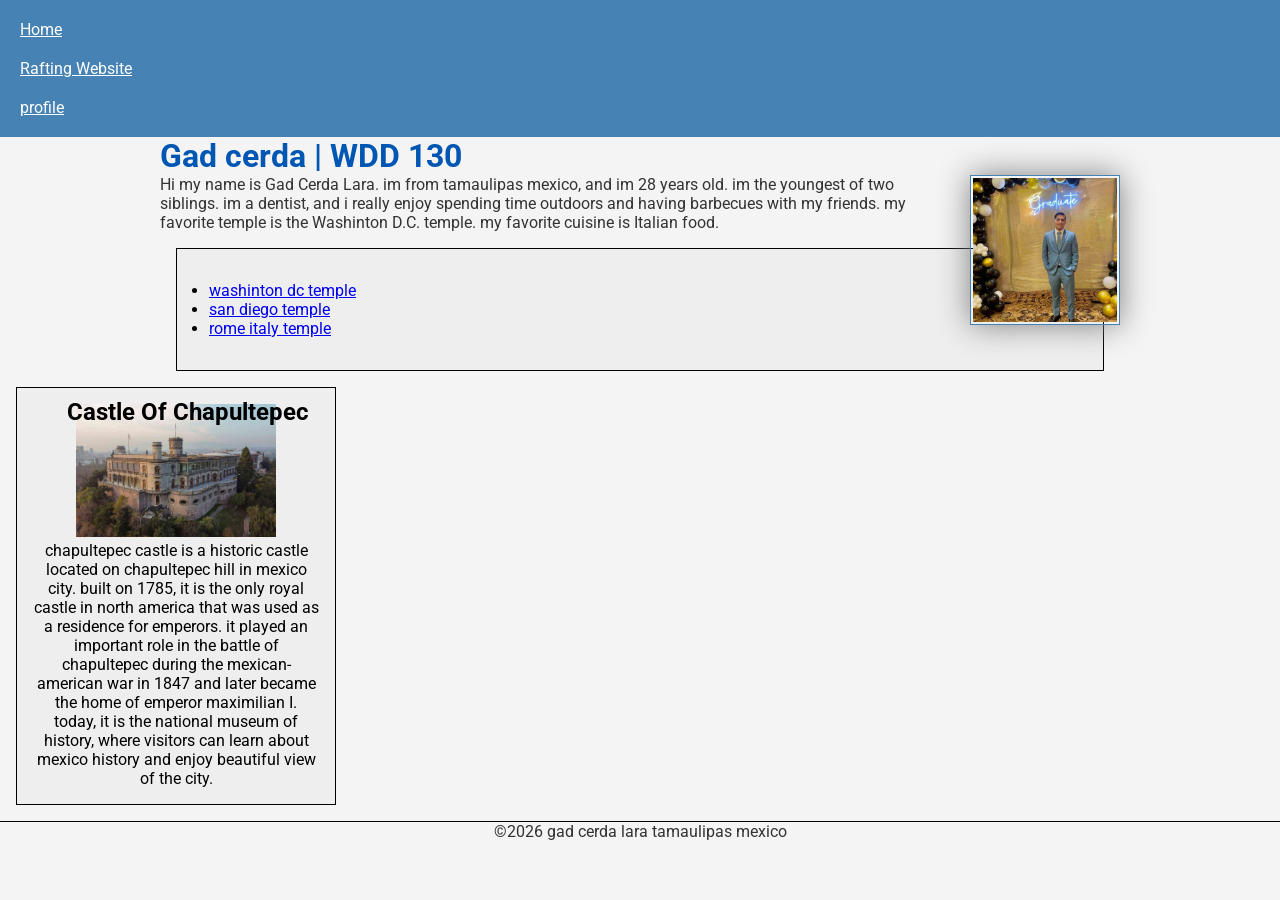
<file: index.html>
<!-- 15 july 2026 -->
<!DOCTYPE html>
<html lang="en-US">

<head>
    <meta charset="UTF-8">
    <meta name="viewport" content="width=device-width, initial-scale=1.0">
    <title>Gad Cerda | WDD 130</title>
    <meta name="description"
      content="Gad Cerda Lara Student WDD130 Course Home Page. where I will showcase my web development projects and share what i have learned throughout my journey.">
    <meta name="author" content="Gad Cerda Lara">

    <link rel="stylesheet" href="styles/styles.css">
    <link rel="preconnect" href="https://fonts.googleapis.com">
    <link rel="preconnect" href="https://fonts.gstatic.com" crossorigin>
    <link href="https://fonts.googleapis.com/css2?family=Roboto&display=swap" rel="stylesheet">
</head>

<body>
    <header>
        <nav>
            <a href="#">Home</a>
            <a href="wwr/">Rafting Website</a>
            <a href="https://www.linkedin.com/in/gad-cerda-lara-b565a7196/">profile</a>
        </nav>
    </header>
    <main>
        <h1> Gad cerda | WDD 130</h1>
        <img src="images/profile.jpg" alt="gad cerda lara profile picture" width="450">
        <p>Hi my name is Gad Cerda Lara. im from tamaulipas mexico, and im 28 years old. im the
            youngest of two siblings. im a dentist, and i really enjoy spending time outdoors and
            having barbecues with my friends. my favorite temple is the Washinton D.C. temple. my
            favorite cuisine is Italian food.</p>
        <ul class="box indent">
            <li><a
                  href="https://content.churchofjesuschrist.org/templesldsorg/bc/Temples/photo-galleries/washington-dc/400x250/exterior_washington_dc_temple.jpeg">washinton
                    dc temple</a>
            </li>
            <li><a
                  href="https://content.churchofjesuschrist.org/templesldsorg/bc/Temples/photo-galleries/san-diego-california/400x250/san-diego-temple-765109-wallpaper.jpg">san
                    diego temple</a>
            </li>
            <li><a
                  href="https://content.churchofjesuschrist.org/templesldsorg/bc/Temples/photo-galleries/rome-italy/2019/400x250/6-Rome-Temple-2160338.jpg">rome
                    italy temple</a>
            </li>
        </ul>
    </main>

    <aside class="box">
        <h2>Castle Of Chapultepec</h2>
        <img src="images/mexico.jpg" alt="castle of chapultepec, CDMX">
        <p>chapultepec castle is a historic castle located on chapultepec hill in mexico city.
            built on 1785, it is the only royal castle in north america that was used as a residence
            for emperors. it played an important role in the battle of chapultepec during the
            mexican-american war in 1847 and later became the home of emperor maximilian I. today,
            it is the national museum of history, where visitors can learn about mexico history and
            enjoy beautiful view of the city.</p>
    </aside>
    <footer>
        <p>©2026 gad cerda lara tamaulipas mexico</p>
    </footer>
</body>

</html>
</file>
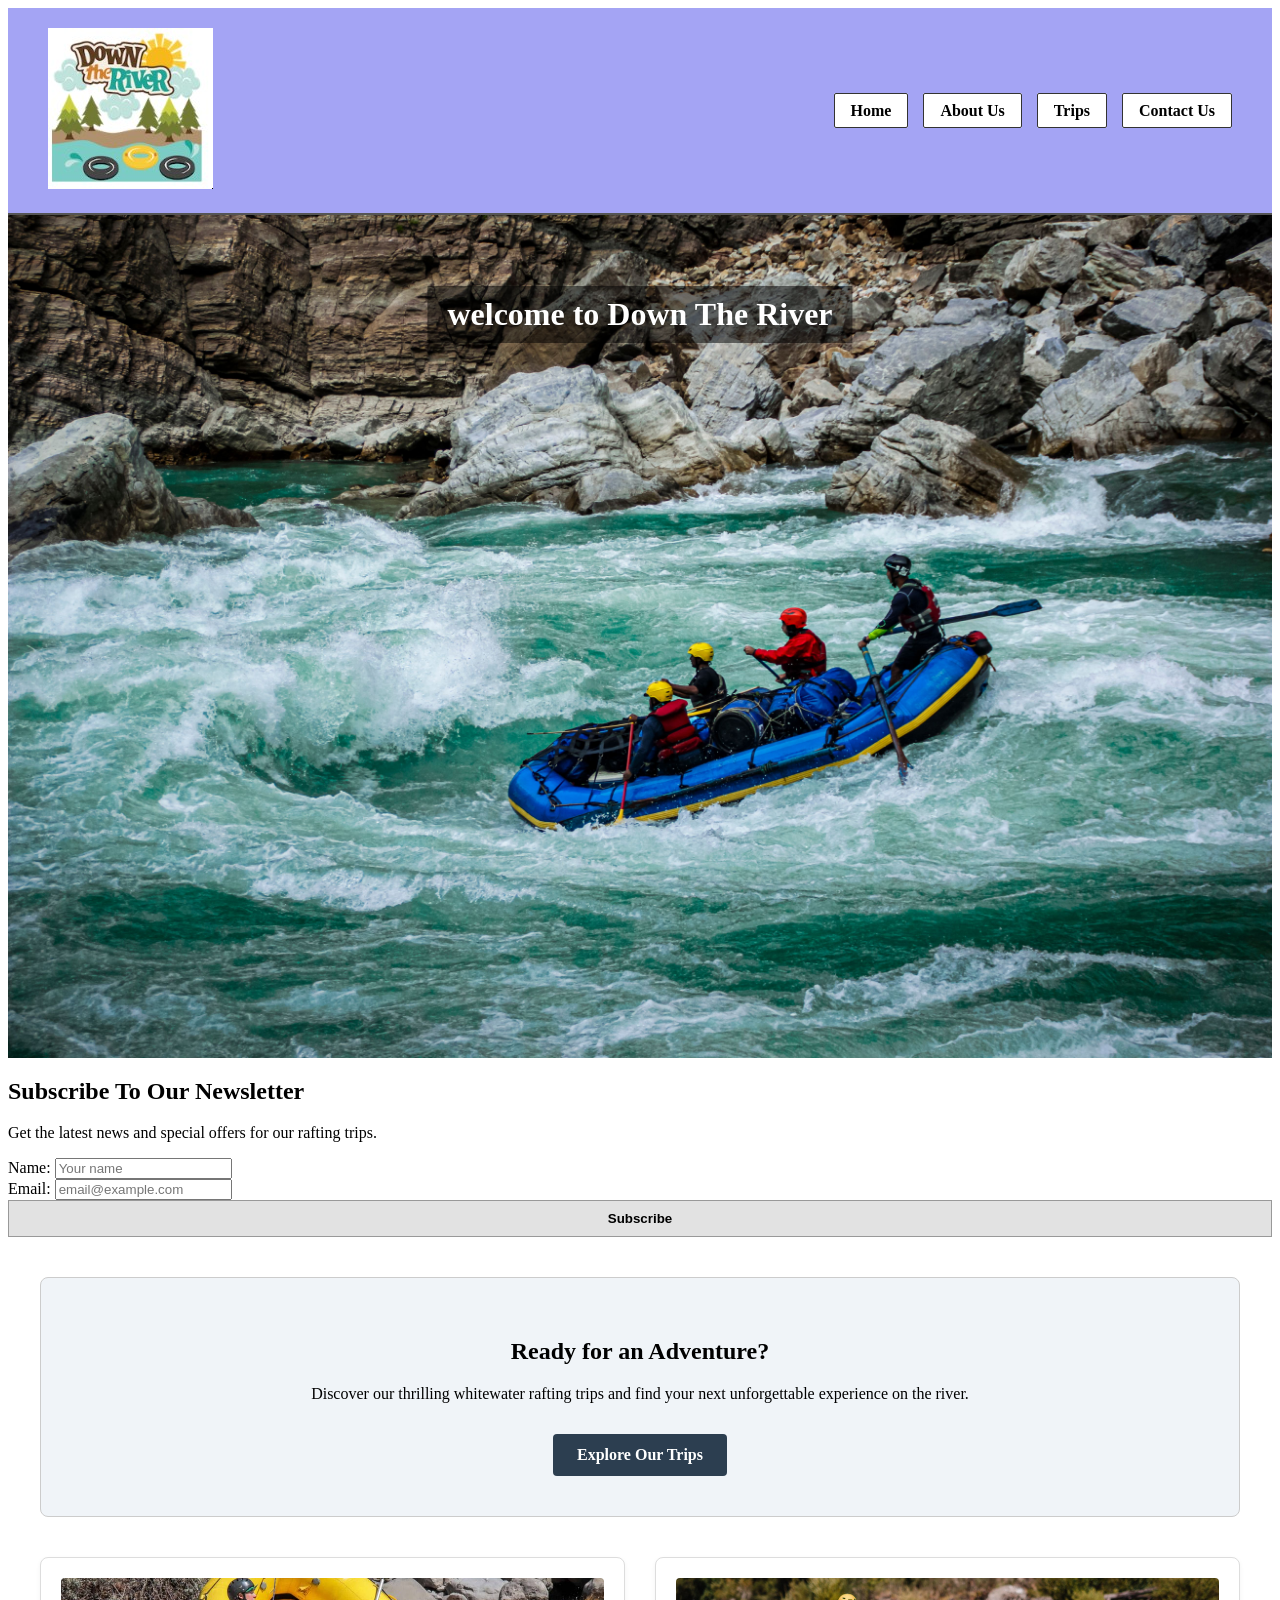
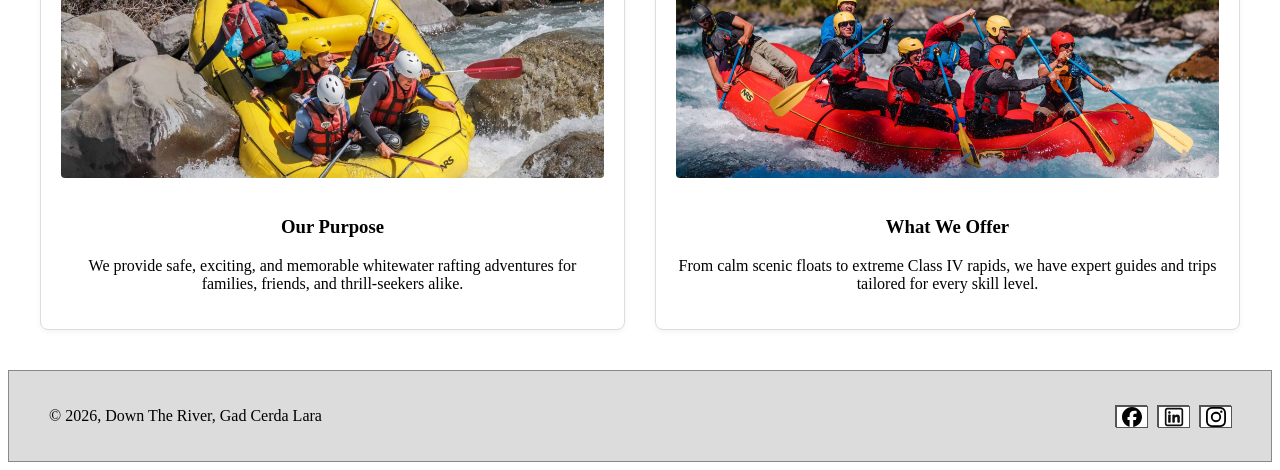
<file: wwr/index.html>
<!DOCTYPE html>
<html lang="en-US">

<head>
    <meta charset="UTF-8">
    <meta name="viewport" content="width=device-width, initial-scale=1.0">
    <title>Contact Us | Down The River Company</title>
    <meta name="description"
      content="Get in touch with Down The River company. Send us your questions about rafting trips, general inquiries, or website suggestions.">
    <meta name="author" content="Gad Cerda">
    <link rel="stylesheet" href="styles/rafting.css">
</head>

<body>
    <header>
        <div class="logo-box">
            <img src="images/profile.jpg" alt="Logo Down The River">
        </div>
        <nav>
            <ul>
                <li><a href="index.html">Home</a></li>
                <li><a href="about.html">About Us</a></li>
                <li><a href="trips.html">Trips</a></li>
                <li><a href="contact.html">Contact Us</a></li>
            </ul>
        </nav>
    </header>

    <div class="hero">
        <img src="images/homerafting.jpg" alt="Down The River">
        <h1>welcome to Down The River</h1>
    </div>

    <section class="newsletter">
        <h2>Subscribe To Our Newsletter</h2>
        <p>Get the latest news and special offers for our rafting trips.</p>

        <form action="#" method="get">
            <div class="form-item">
                <label for="name">Name:</label>
                <input type="text" id="name" name="name" required placeholder="Your name">
            </div>

            <div class="form-item">
                <label for="email">Email:</label>
                <input type="email" id="email" name="email" required
                  placeholder="email@example.com">
            </div>

            <button type="submit" class="submit-btn">Subscribe</button>
        </form>
    </section>

    <section class="home-grid">
        <div class="cta-box">
            <h2>Ready for an Adventure?</h2>
            <p>Discover our thrilling whitewater rafting trips and find your next unforgettable
                experience on the river.</p>
            <a href="trips.html" class="cta-button">Explore Our Trips</a>
        </div>

        <div class="grid-content">
            <div class="grid-item">
                <img src="images/purpose.jpg" alt="Rafting purpose and safety">
                <h3>Our Purpose</h3>
                <p>We provide safe, exciting, and memorable whitewater rafting adventures for
                    families,
                    friends, and thrill-seekers alike.</p>
            </div>

            <div class="grid-item">
                <img src="images/offerings.jpg" alt="Rafting trip offerings">
                <h3>What We Offer</h3>
                <p>From calm scenic floats to extreme Class IV rapids, we have expert guides and
                    trips
                    tailored for every skill level.</p>
            </div>
        </div>
    </section>

    <footer>
        <p>&copy; 2026, Down The River, Gad Cerda Lara</p>
        <nav class="socialmedia">
            <a href="https://facebook.com"><img src="images/facebook.svg" class="logo-menu"
                  alt="logo of facebook"></a>
            <a href="https://linkedin.com"><img src="images/linkedin.svg" class="logo-menu"
                  alt="logo of linkedin"></a>
            <a href="https://instagram.com"><img src="images/instagram.svg" class="logo-menu"
                  alt="logo of instagram"></a>
        </nav>
    </footer>
</body>

</html>
</file>
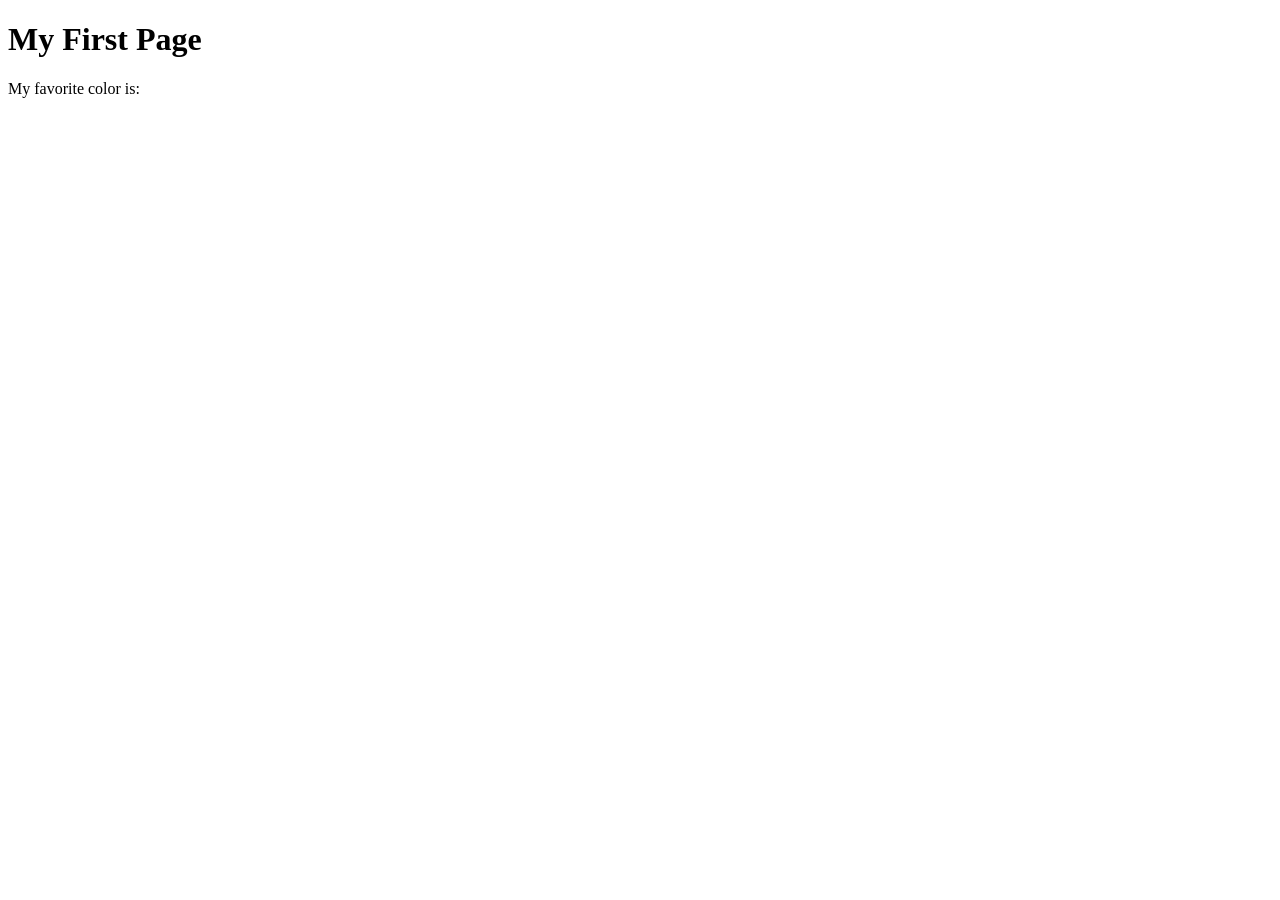
<file: week01/first-page.html>
<!DOCTYPE html>
<html lang="en">
<head>
    <meta charset="UTF-8">
    <meta name="viewport" content="width=device-width, initial-scale=1.0">
    <title>My First Page</title>
</head>
<body>
    <h1>My First Page</h1>
    <p>My favorite color is: </p>
</body>
</html>
</file>
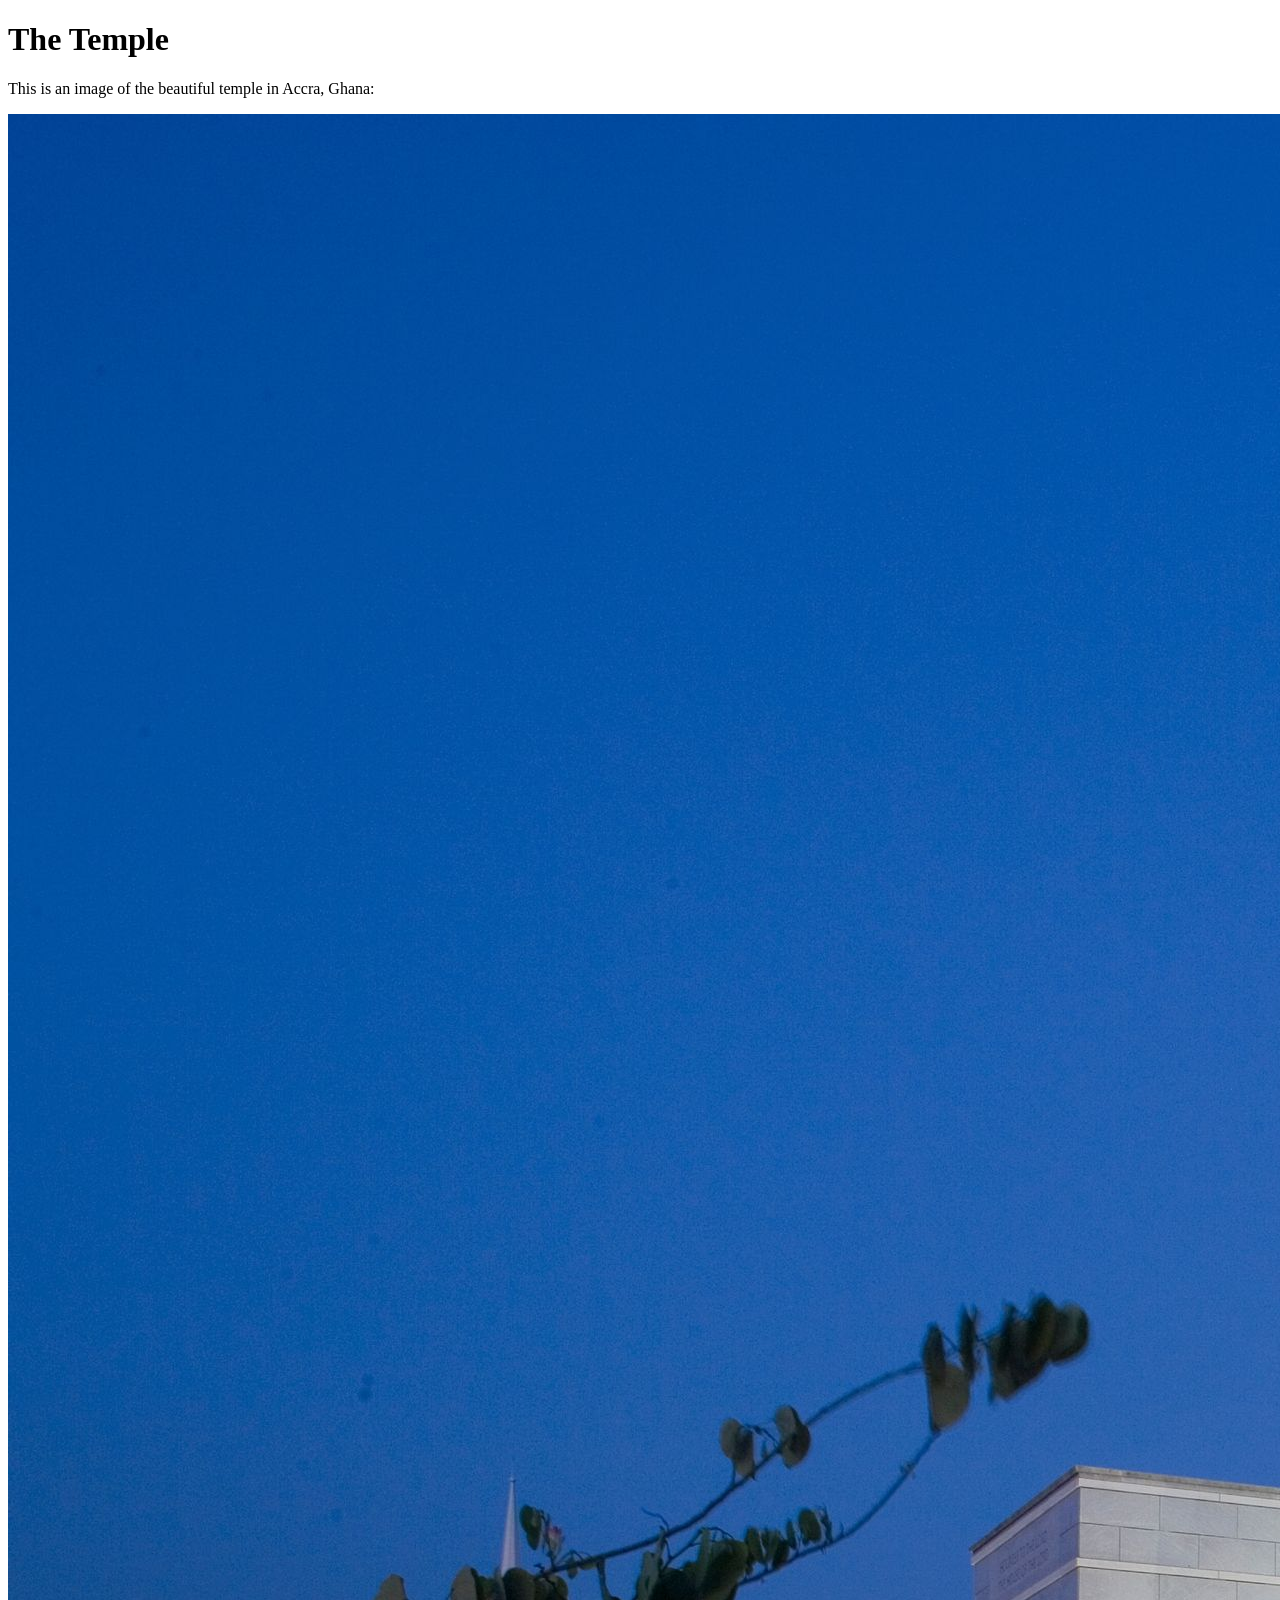
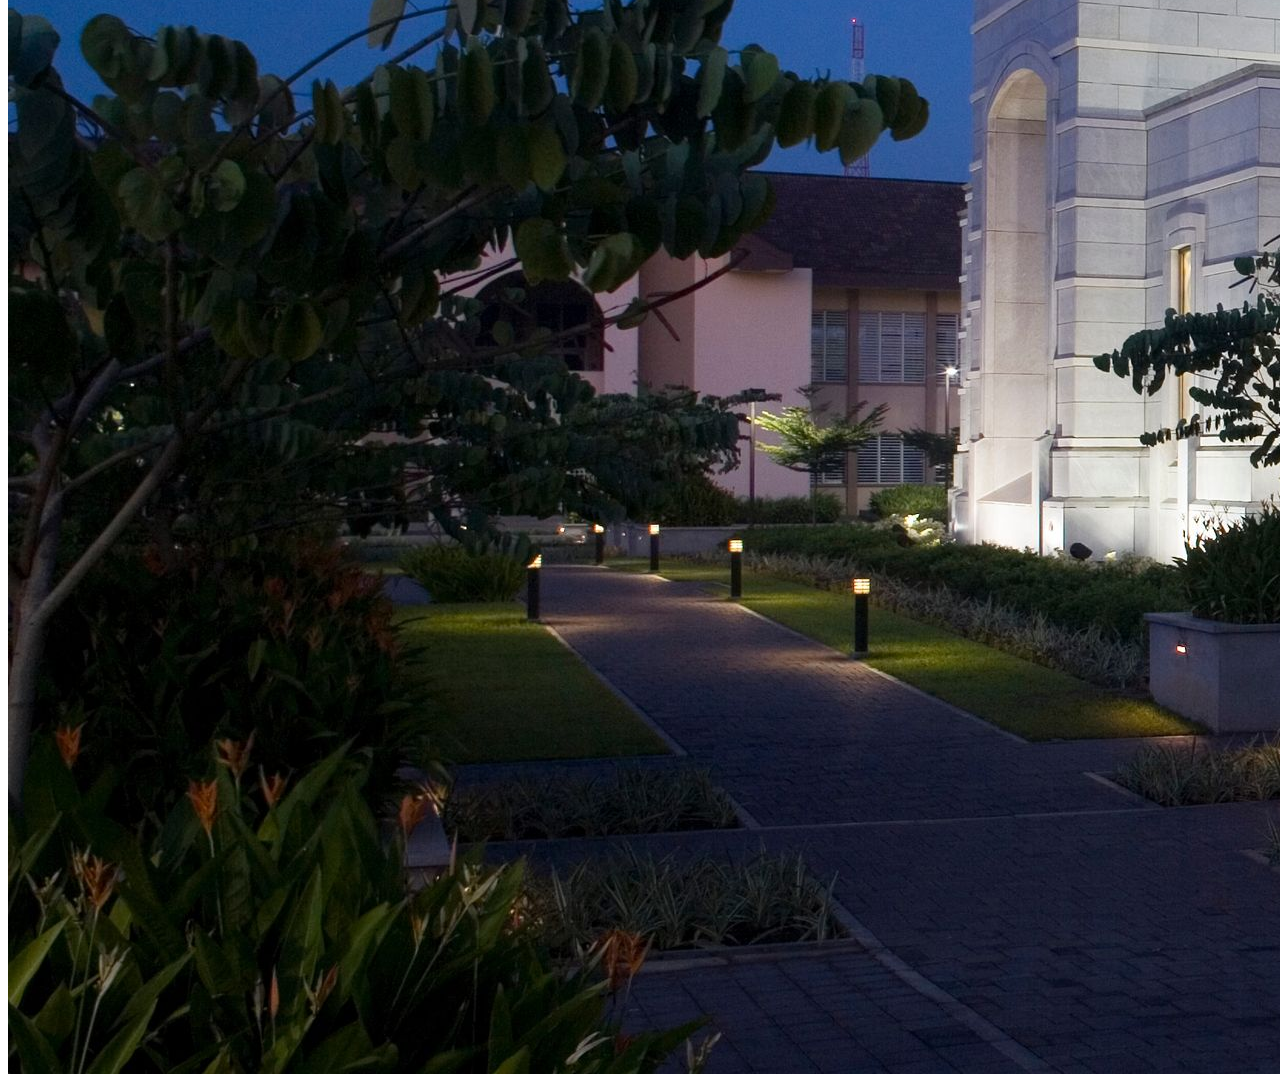
<file: week01/images.html>
<!DOCTYPE html>
<html lang="en">
<head>
    <meta charset="UTF-8">
    <meta name="viewport" content="width=device-width, initial-scale=1.0">
    <title>Temple Image</title>
</head>
<body>
    <h1>The Temple</h1>
    <p>This is an image of the beautiful temple in Accra, Ghana:</p>
    <img src="images/temple-large.jpeg" alt="The Accra Ghana Temple">
    
</body>
</html>
</file>
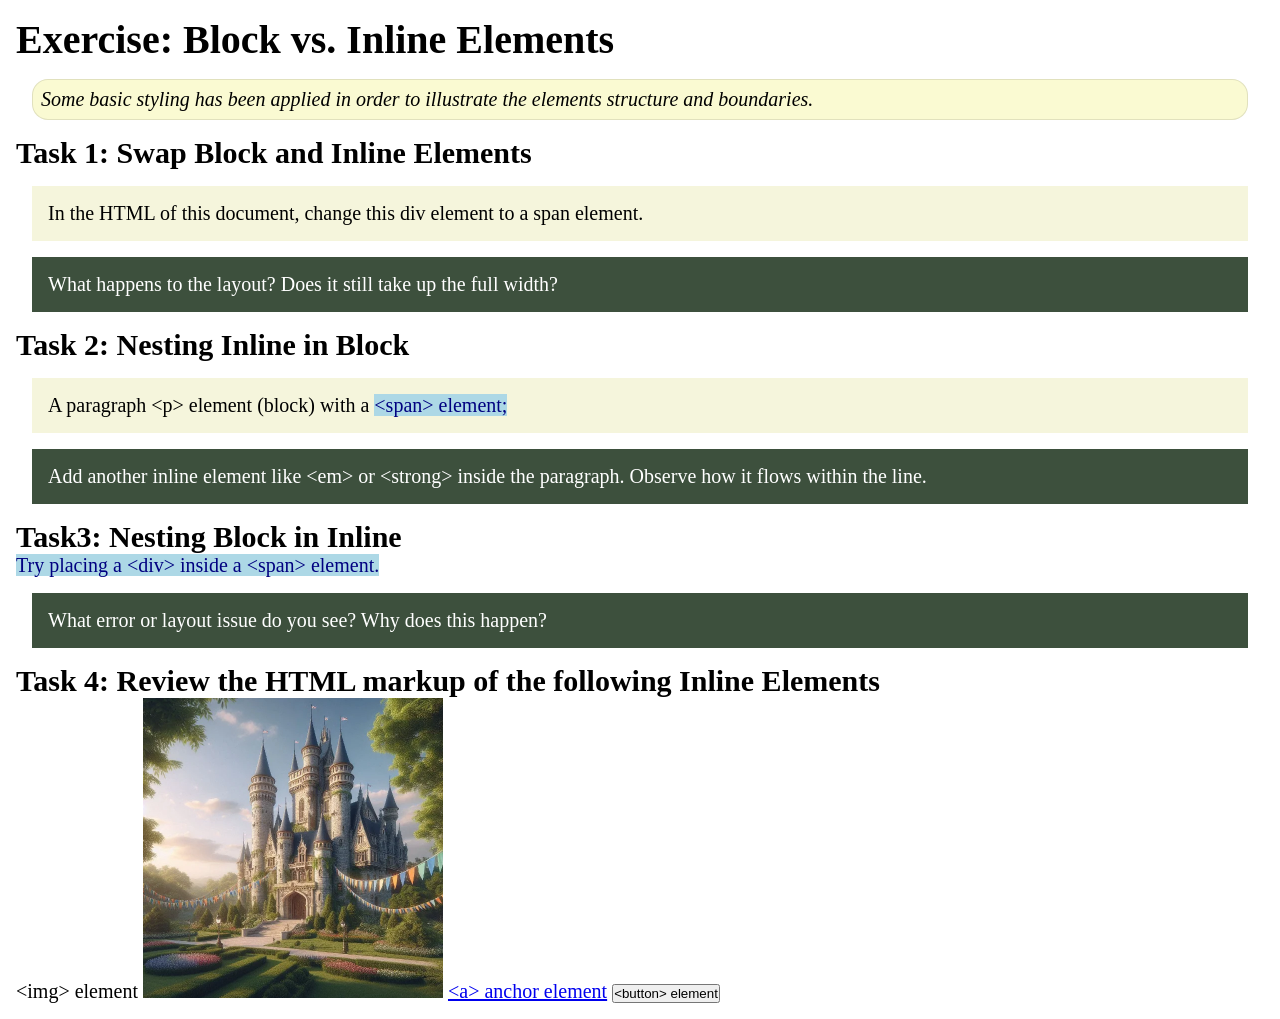
<file: week02/block-vs-inline.html>
<!DOCTYPE html>
<html lang="en">

<head>
    <meta charset="UTF-8">
    <meta name="viewport" content="width=device-width, initial-scale=1.0">
    <title>Exercise: Block vs. Inline Elements</title>
    <link rel="stylesheet" href="styles/block-vs-inline.css">
</head>

<body>
    <main>
        <h1>Exercise: Block vs. Inline Elements</h1>
        <p class="note">Some basic styling has been applied in order to illustrate the elements structure and
            boundaries.</p>

        <h2>Task 1: Swap Block and Inline Elements</h2>
        <div>In the HTML of this document, change this div element to a span element.</div>

        <p class="question">What happens to the layout? Does it still take up the full width?</p>

        <h2>Task 2: Nesting Inline in Block</h2>
        <p>A paragraph &lt;p&gt; element (block) with a <span>&lt;span&gt; element;</span></p>
        <p class="question">Add another inline element like &lt;em&gt; or &lt;strong&gt; inside the paragraph. Observe
            how it flows within the line.</p>

        <h2>Task3: Nesting Block in Inline</h2>
        <span>Try placing a &lt;div&gt; inside a &lt;span&gt; element.</span>
            <p class="question">What error or layout issue do you see? Why does this happen?</p>


            <h2>Task 4: Review the HTML markup of the following Inline Elements</h2>
        &lt;img&gt; element
        <img src="images/castle.webp" alt="placeholder image (images are inline)" width="300" height="300">
        <a href="https://churchofjesuschrist.org">&lt;a&gt; anchor element</a>
        <button type="button">&lt;button&gt; element</button>
    </main>
</body>

</html>
</file>
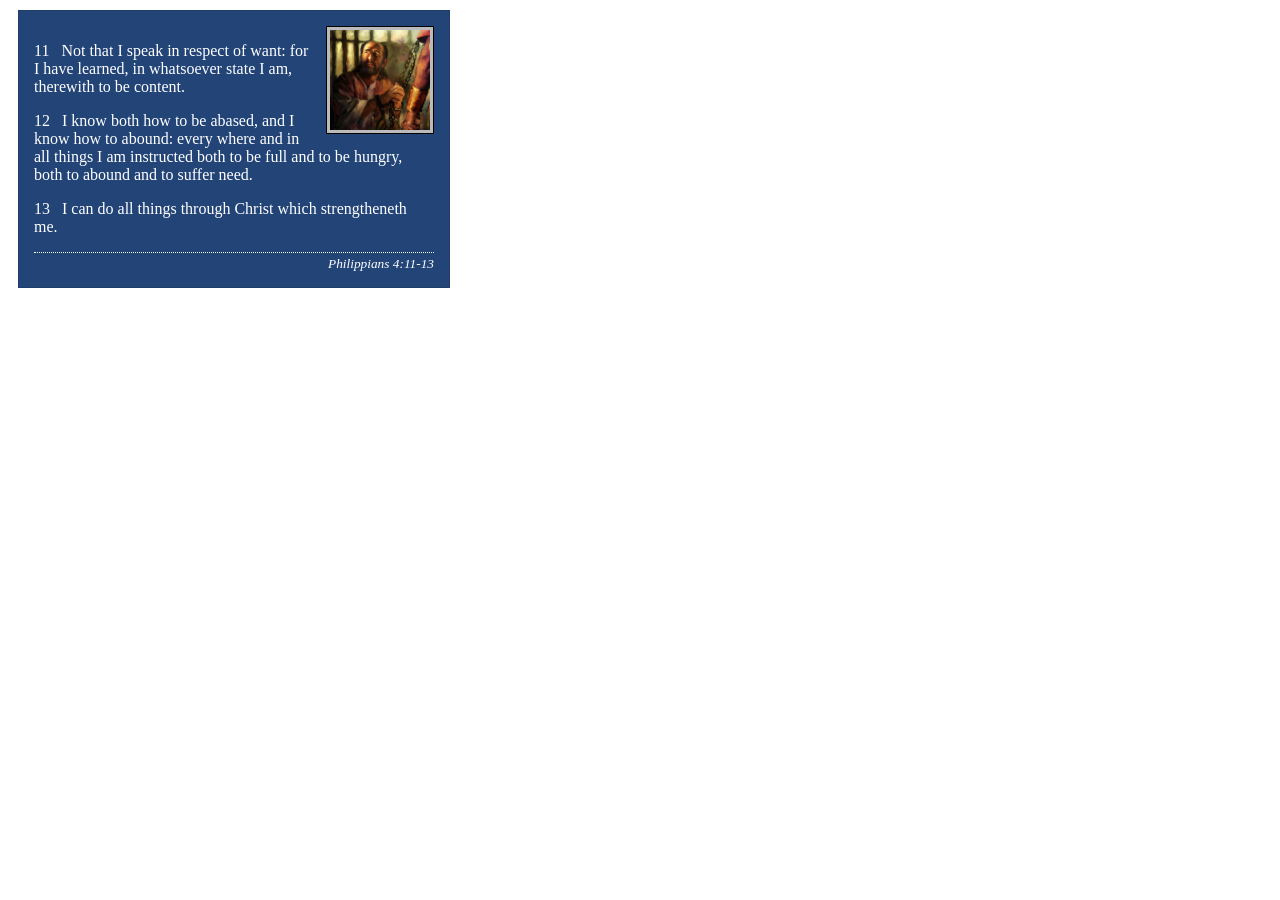
<file: week02/box-model-solution.html>
<!DOCTYPE html>
<html lang="en">
<head>
    <meta charset="UTF-8">
    <meta name="viewport" content="width=device-width, initial-scale=1.0">
    <title>Box Model Activity</title>
    <link rel="stylesheet" href="styles/box-model-solution.css">
</head>
<body>
    <main>
        <div class="callout">
            <img src="images/apostle-paul-imprisoned.webp" alt="Paul the Apostle - Imprisoned in Rome" width="200" height="200">
            <blockquote>
                <p>11 &nbsp; Not that I speak in respect of want: for I have learned, in whatsoever state I am, therewith to be content.</p>
                <p>12 &nbsp; I know both how to be abased, and I know how to abound: every where and in all things I am instructed both to be full and to be hungry, both to abound and to suffer need.</p>
                <p>13 &nbsp; I can do all things through Christ which strengtheneth me.</p>
            </blockquote>
            <cite>Philippians 4:11-13</cite>
        </div>
    </main>
</body>
</html>
</file>
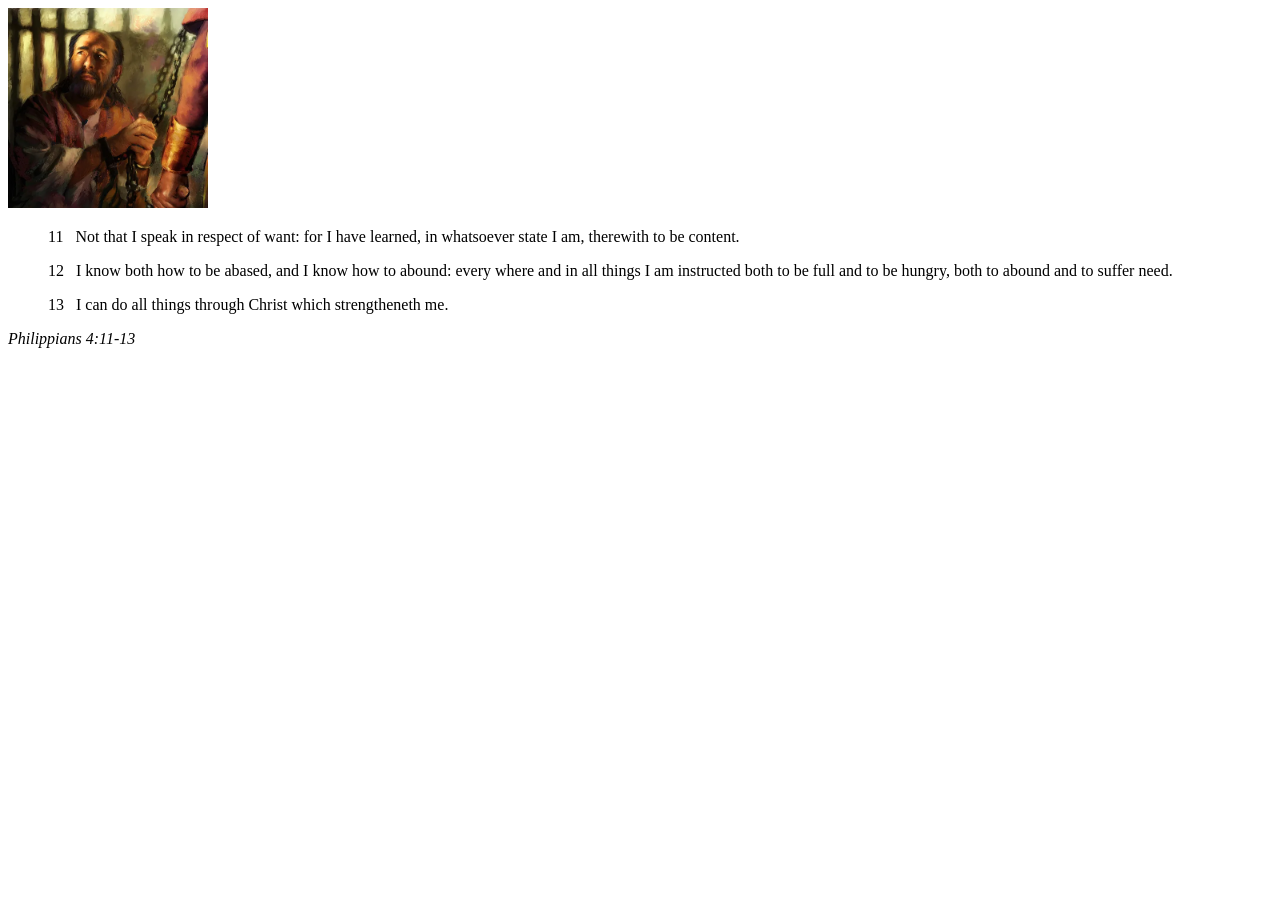
<file: week02/box-model.html>
<!DOCTYPE html>
<html lang="en">
<head>
    <meta charset="UTF-8">
    <meta name="viewport" content="width=device-width, initial-scale=1.0">
    <title>Box Model Activity</title>
</head>
<body>
    <main>
        <div class="callout">
            <img src="images/apostle-paul-imprisoned.webp" alt="Paul the Apostle - Imprisoned in Rome" width="200" height="200">
            <blockquote>
                <p>11 &nbsp; Not that I speak in respect of want: for I have learned, in whatsoever state I am, therewith to be content.</p>
                <p>12 &nbsp; I know both how to be abased, and I know how to abound: every where and in all things I am instructed both to be full and to be hungry, both to abound and to suffer need.</p>
                <p>13 &nbsp; I can do all things through Christ which strengtheneth me.</p>
            </blockquote>
            <cite>Philippians 4:11-13</cite>
        </div>
    </main>
</body>
</html>
</file>
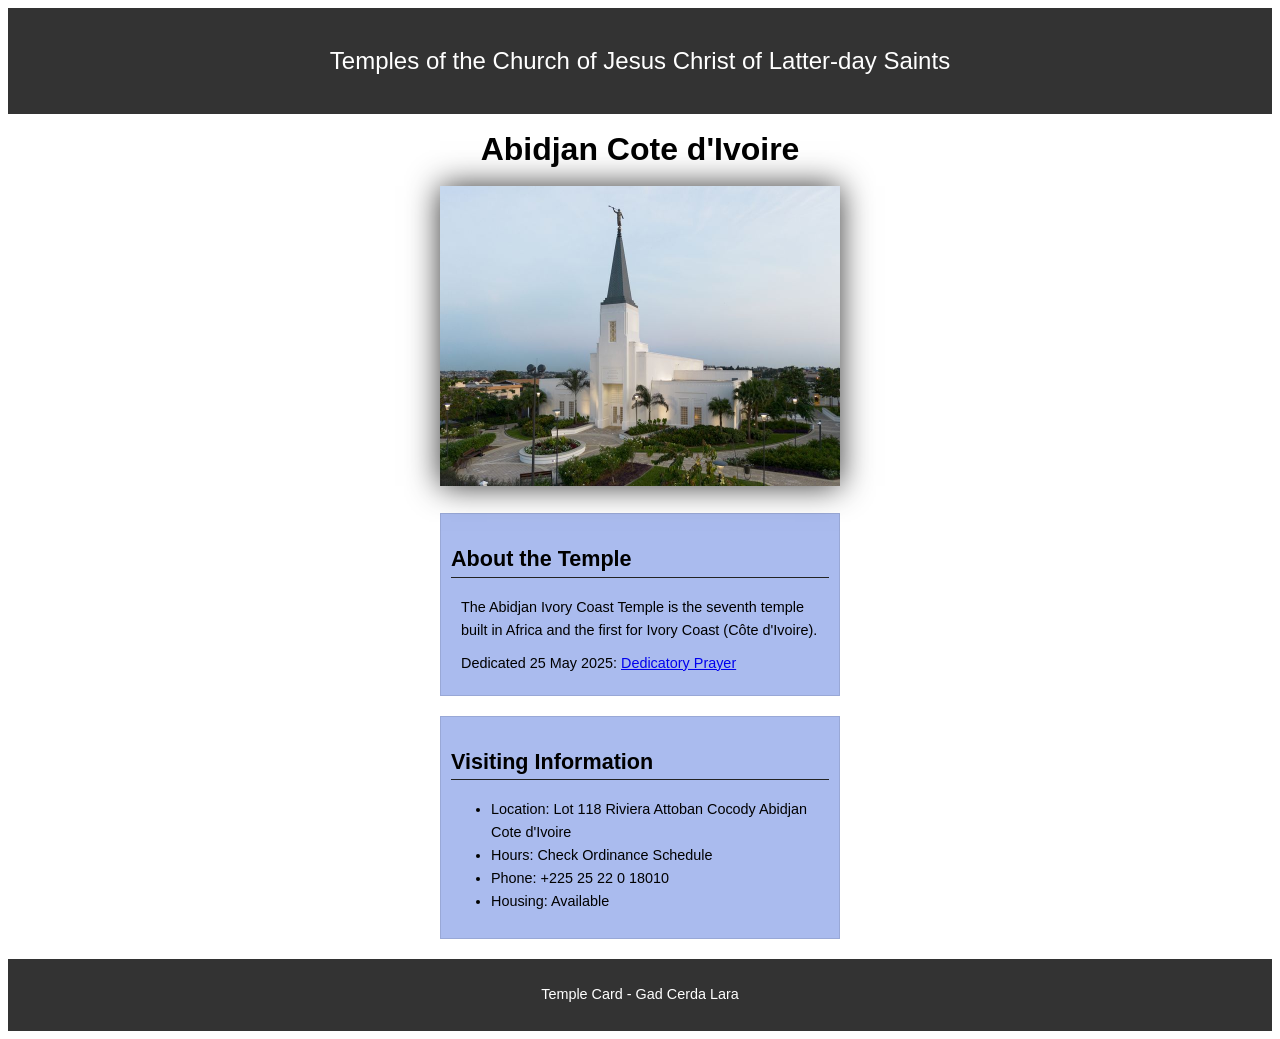
<file: week02/temple.html>
<!DOCTYPE html>
<html lang="en">

<head>
    <meta charset="UTF-8">
    <meta name="viewport" content="width=device-width, initial-scale=1.0">
    <title>Temple Card - Abidjan Cote d'Ivoire</title>
    <link rel="stylesheet" href="styles/temple.css">
</head>

<body>
    <header>
        <p>Temples of the Church of Jesus Christ of Latter-day Saints</p>
    </header>
    <main>
        <h1>Abidjan Cote d'Ivoire</h1>
        <picture>
            <img src="images/abidjan-ivory-coast.jpeg" alt="Abidjan Cote d'Ivoire Temple">
        </picture>
        <section>
            <h2>About the Temple</h2>
            <p>The Abidjan Ivory Coast Temple is the seventh temple built in Africa and the
                first for Ivory Coast (Côte
                d'Ivoire).</p>
            <p>Dedicated 25 May 2025: <a
                  href="https://www.churchofjesuschrist.org/temples/dedicatory-prayer/abidjan-ivory-coast-temple/2025-05-25?lang=eng"
                  target="_blank" rel="noopener noreferrer">Dedicatory Prayer</a></p>
        </section>
        <section>
            <h2>Visiting Information</h2>
            <ul>
                <li>Location: Lot 118 Riviera Attoban Cocody Abidjan Cote d'Ivoire</li>
                <li>Hours: Check Ordinance Schedule</li>
                <li>Phone: +225 25 22 0 18010</li>
                <li>Housing: Available</li>
            </ul>
        </section>
    </main>
    <footer>
        <p>Temple Card - Gad Cerda Lara</p>
    </footer>
</body>

</html>
</file>
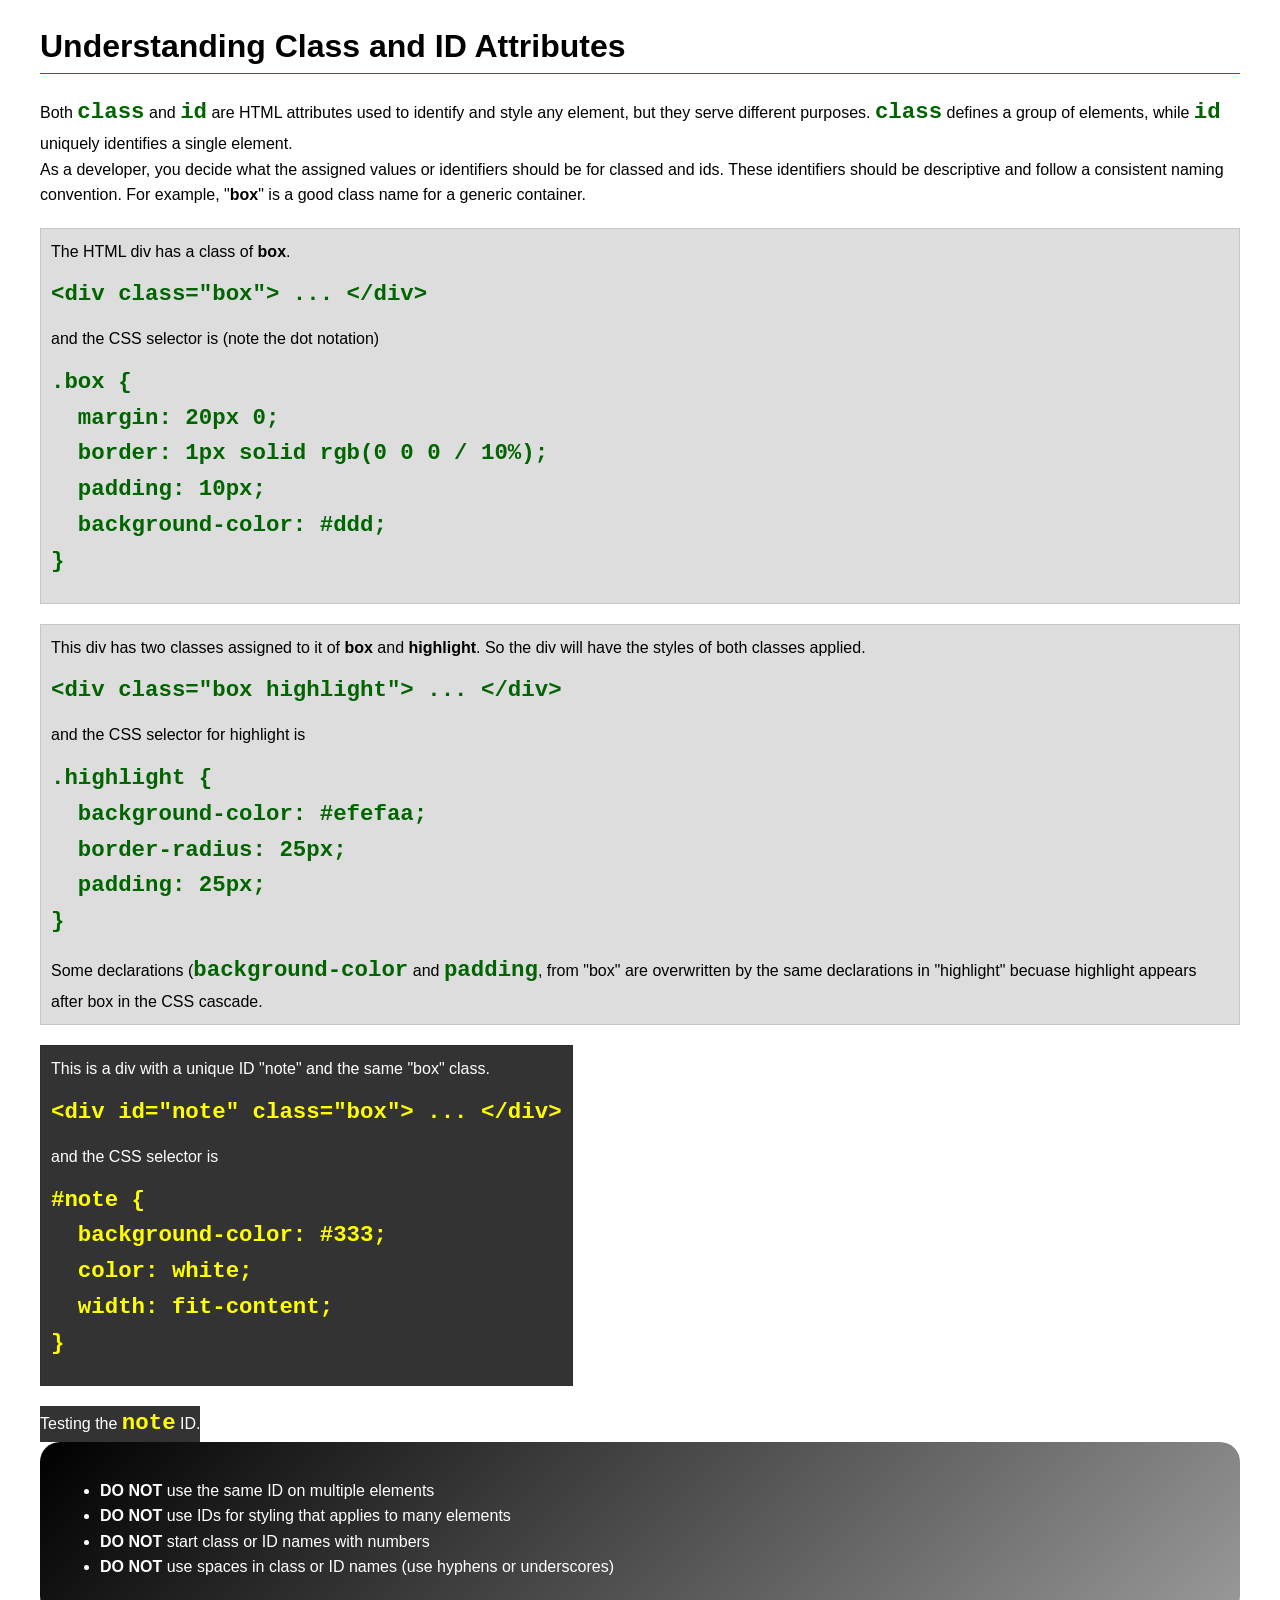
<file: week03/class-and-id.html>
<!DOCTYPE html>
<html lang="en">

<head>
    <meta charset="UTF-8">
    <meta name="viewport" content="width=device-width, initial-scale=1.0">
    <title>Class vs ID Attributes</title>
    <link rel="stylesheet" href="styles/class-and-id.css">
</head>

<body>
    <h1>Understanding Class and ID Attributes</h1>
    <p>Both <code>class</code> and <code>id</code> are HTML attributes used to identify and style
        any element, but they
        serve different purposes. <code>class</code> defines a group of elements, while
        <code>id</code> uniquely
        identifies a single element.
    </p>
    <p>As a developer, you decide what the assigned values or identifiers should be for classed and
        ids. These
        identifiers should be
        descriptive and follow a consistent naming convention. For example, "<strong>box</strong>"
        is a good class name
        for a generic container.</p>
    <div class="box">
        <p>The HTML div has a class of <strong>box</strong>.</p>
        <pre><code class="html">&lt;div class="box"&gt; ... &lt;/div&gt;</code></pre>
        and the CSS selector is (note the dot notation)
        <pre><code class="css">.box {
  margin: 20px 0;
  border: 1px solid rgb(0 0 0 / 10%);
  padding: 10px;
  background-color: #ddd; 
}</code></pre>
    </div>

    <div class="box">
        <p>This div has two classes assigned to it of <strong>box</strong> and
            <strong>highlight</strong>. So the div
            will have the styles of both classes applied.
        </p>
        <pre><code class="html">&lt;div class="box highlight"&gt; ... &lt;/div&gt;</code></pre>
        and the CSS selector for highlight is
        <pre><code class="css">.highlight {
  background-color: #efefaa;
  border-radius: 25px;
  padding: 25px;
}</code></pre>
        <p>Some declarations (<code>background-color</code> and <code>padding</code>, from "box" are
            overwritten by the same declarations in "highlight" becuase highlight appears after box
            in the CSS cascade.</p>
    </div>

    <div id="note" class="box">
        <p>This is a div with a unique ID "note" and the same "box" class.</p>
        <pre><code class="html">&lt;div id="note" class="box"&gt; ... &lt;/div&gt;</code></pre>
        and the CSS selector is
        <pre><code class="css">#note {
  background-color: #333;
  color: white;
  width: fit-content;
}</code></pre>
    </div>

    <div id="note">
        <p>Testing the <code>note</code> ID.</p>
    </div>

    <section id="best-practice">
        <ul>
            <li><strong>DO NOT</strong> use the same ID on multiple elements</li>
            <li><strong>DO NOT</strong> use IDs for styling that applies to many elements</li>
            <li><strong>DO NOT</strong> start class or ID names with numbers</li>
            <li><strong>DO NOT</strong> use spaces in class or ID names (use hyphens or underscores)
            </li>
        </ul>
    </section>


</body>

</html>
</file>
<file: styles/styles.css>
:root {
    --primary-color: #0056b3;
    --secondary-color: #f4f4f4;
    --accent-color: steelblue;
    --card-bg: #eee;
    --text-color: #333;
    --main-font: 'Roboto', sans-serif;
}

body {
    font-family: var(--main-font);
    background-color: var(--secondary-color);
    color: var(--text-color);
}

* {
    margin: 0;
    padding: 0;
    box-sizing: border-box;
}

body {
    font-size: 16px;
    font-family: Roboto, Arial, sans-serif;

    nav {
        background-color: var(--accent-color);
        padding: 10px;
    }

    nav a {
        color: white;
        padding: 10px;
        display: block;
    }

    h1 {
        color: var(--primary-color, var(--accent-color));
    }

    main {
        max-width: 960px;
        margin: 0 auto;
    }

    main img {
        width: 150px;
        height: auto;
        border: 1px solid steelblue;
        padding: 2px;
        box-shadow: 0 0 30px gray;
        float: right;
        margin: 0 0 1rem 1rem;
    }

    p {
        margin: 1 rem;
        padding: 0;
    }

    aside {
        width: 20em;
        margin: 1em;
        border: 1px solid rgba(0, 0, 0, 0.2);
        padding: 1em;
        background-color: var(--card-bg);
        color: var(--text-color, #333);
        text-align: center;
        position: relative;
    }

    aside img {
        width: 200px;
        height: auto;
    }

    aside h2 {
        position: absolute;
        top: 10px;
        left: 50px;

    }

    footer {
        margin-top: 1em;
        border-top: 1px solid #000;
        text-align: center;
    }

    /* class selecctors */
    .box {
        margin: 1rem;
        border: 1px solid rgba(0, 0, 0, 1);
        padding: 1rem;
        background-color: #eee;
        color: #000;
    }

    .indent {
        padding: 2rem;
    }
</file>
<file: wwr/styles/rafting.css>
/* --- contact.html (Wireframe) --- */

header {
    background-color: #a4a4f4;
    display: flex;
    justify-content: space-between;
    align-items: center;
    padding: 20px 40px;
    border-bottom: 2px solid #555;
}

header nav ul {
    list-style: none;
    display: flex;
    gap: 15px;
    margin: 0;
    padding: 0;
}

header nav ul li a {
    background-color: #ffffff;
    color: #000000;
    padding: 8px 16px;
    border: 1px solid #333;
    text-decoration: none;
    font-weight: bold;
    border-radius: 2px;
}

header nav ul li a:hover {
    background-color: #e0e0e0;
}

.contact-details-header {
    text-align: center;
    margin: 20px 0;
    line-height: 1.5;
    font-weight: 500;
}

h1 {
    text-align: center;
}

inframe {
    border: 0;
}

.contact-main-container {
    display: flex;
    flex-wrap: wrap;
    gap: 30px;
    max-width: 1200px;
    margin: 0 auto 30px auto;
    padding: 0 20px;
}

.map-container {
    flex: 1 1 45%;
    min-width: 300px;
    height: 450px;
}

.map-container iframe {
    width: 100%;
    height: 100%;
    border: none;
}

.form-section {
    flex: 1 1 45%;
    min-width: 300px;
    background-color: #f9f9f9;
    padding: 20px;
    border: 1px solid #ccc;
    border-radius: 4px;
}

.form-item-row {
    display: flex;
    align-items: center;
    margin-bottom: 15px;
}

.form-item-row label {
    flex: 0 0 70px;
    font-weight: bold;
}

.form-item-row input {
    flex: 1;
    padding: 8px;
    border: 1px solid #ccc;
}

fieldset.form-item-radio {
    border: none;
    padding: 0;
    margin-bottom: 15px;
}

fieldset.form-item-radio legend {
    font-weight: bold;
    margin-bottom: 5px;
}

.radio-option {
    margin-bottom: 5px;
}

.form-item-message {
    margin-bottom: 15px;
}

.form-item-message label {
    display: block;
    font-weight: bold;
    margin-bottom: 5px;
}

.form-item-message textarea {
    width: 100%;
    padding: 8px;
    border: 1px solid #ccc;
}

.form-item-checkbox {
    display: flex;
    align-items: center;
    margin-bottom: 15px;
}

.form-item-checkbox input {
    margin-right: 8px;
}

.submit-btn {
    background-color: #e2e2e2;
    color: #000;
    padding: 10px;
    border: 1px solid #999;
    width: 100%;
    font-weight: bold;
    cursor: pointer;
}

.submit-btn:hover {
    background-color: #d0d0d0;
}

.employees-section {
    margin-top: 40px;
    text-align: center;
    border: 1px solid #ccc;
    padding: 20px;
}

.employees-section h2 {
    margin-bottom: 20px;
}

.employee-grid {
    display: flex;
    justify-content: space-around;
    gap: 15px;
    flex-wrap: wrap;
}

.employee-grid figure {
    margin: 0;
    text-align: center;
}

.employee-grid img {
    width: 120px;
    height: 120px;
    object-fit: cover;
    border: 1px solid #ccc;
}

.employee-grid figcaption {
    margin-top: 5px;
    font-size: 0.9rem;
}

footer {
    background-color: #dcdcdc;
    border: 1px solid #888;
    padding: 20px 40px;
    margin-top: 40px;
    display: flex;
    justify-content: space-between;
    align-items: center;
}

footer .socialmedia,
footer .social-icons {
    display: flex;
    gap: 10px;
}

footer nav.socialmedia img,
footer .socialmedia a {
    display: inline-block;
    width: 30px;
    height: 20px;
    border: 1px solid #555;
    background-color: #fff;
    text-align: center;
    line-height: 30px;
}

/* ----index add----- */

.hero {
    position: relative;
    text-align: center;
}

.hero img {
    width: 100%;
    height: auto;
    display: block;
}

.hero h1 {
    position: absolute;
    top: 50px;
    left: 50%;
    transform: translateX(-50%);
    color: white;
    background-color: rgba(0, 0, 0, 0.5);
    padding: 10px 20px;
    text-align: center;
}

.home-grid {
    max-width: 1200px;
    margin: 40px auto;
    padding: 0 20px;
    display: grid;
    gap: 40px;
}

.cta-box {
    background-color: #f0f4f8;
    padding: 40px;
    text-align: center;
    border-radius: 8px;
    border: 1px solid #ccc;
}

.cta-button {
    display: inline-block;
    background-color: #2c3e50;
    color: white;
    padding: 12px 24px;
    text-decoration: none;
    font-weight: bold;
    border-radius: 4px;
    margin-top: 15px;
    transition: background-color 0.3s ease;
}

.cta-button:hover {
    background-color: #34495e;
}

.grid-content {
    display: grid;
    grid-template-columns: repeat(auto-fit, minmax(280px, 1fr));
    gap: 30px;
}

.grid-item {
    background-color: #fff;
    border: 1px solid #ddd;
    padding: 20px;
    border-radius: 8px;
    text-align: center;
    box-shadow: 0 2px 5px rgba(0, 0, 0, 0.05);
}

.grid-item img {
    width: 100%;
    height: 200px;
    object-fit: cover;
    border-radius: 4px;
    margin-bottom: 15px;
}

/*---------trips-------*/

main {
    max-width: 1200px;
    margin: 0 auto;
    padding: 50px;
}

.trips-table-section {
    max-width: 1200px;
    margin: 40px auto;
    padding: 0 20px;
    text-align: center;
}

.trips-table-section h2 {
    margin-bottom: 20px;
}

.trips-table {
    width: 100%;
    border-collapse: collapse;
    background-color: #fff;
    border: 1px solid #ddd;
    box-shadow: 0 2px 5px rgba(0, 0, 0, 0.05);
}

.trips-table th,
.trips-table td {
    padding: 12px 15px;
    border: 1px solid #ddd;
    text-align: left;
}

.trips-table th {
    background-color: #a4a4f4;
    color: white;
    font-weight: bold;
}

.trips-table tr:nth-child(even) {
    background-color: #f9f9f9;
}

.trips-table tr:hover {
    background-color: #f1f1f1;
}

main img {
    width: 1200px;
    height: 500px;
    object-fit: cover;
    display: block;
    border-radius: 8px;
}

/* ==========================================
   styles to about.html
   ========================================== */

/* 1. PRINCIPAL section (hero) */
.page-about main .hero {
    text-align: center;
    padding: 20px;
}

.page-about main .hero h1 {
    margin-bottom: 20px;
    font-size: 2rem;
}

/* "Align the hero text and image side by side with a box." ---*/
.page-about main .hero article {
    display: flex;
    align-items: center;
    justify-content: space-between;
    gap: 20px;
    background-color: #f4f4f4;
    /* light background*/
    border: 1px solid #dcdcdc;
    padding: 25px;
    border-radius: 8px;
    text-align: left;
}

.page-about main .hero article p {
    flex: 2;
    margin: 0;
}

.page-about main .hero article img {
    flex: 1;
    max-width: 250px;
    height: auto;
    border-radius: 6px;
    object-fit: cover;
}

/* 2. (HISTORY) */
.page-about main .History {
    text-align: center;
    padding: 40px 20px;
}

.page-about main .History h2 {
    margin-bottom: 20px;
}

/*  3 columns */
.page-about main .history_content {
    display: grid;
    grid-template-columns: 1fr 1fr;

    gap: 30px;
    align-items: center;
    text-align: left;
    max-width: 1000px;
    margin: 0 auto;
}

.page-about main .history_content > p {
    margin: 0;
    font-size: 0.95rem;
    line-height: 1.5;
}

.page-about main .history_content > figure {
    margin: 0;
    text-align: center;
}

.page-about main .history_content img {
    width: 100%;
    height: auto;
    border-radius: 6px;
    object-fit: cover;
}

.page-about main .history_content figcaption {
    font-size: 0.8rem;
    color: #555;
    margin-top: 6px;
}

.page-about main .history_content {
    display: grid;
    grid-template-columns: 1fr 1fr 1fr;
    gap: 20px;
    align-items: center;
    text-align: left;
}

.page-about main .history_content p {
    margin: 0;
    font-size: 0.95rem;
}

.page-about main .history_content figure {
    margin: 0;
    text-align: center;
}

.page-about main .history_content img {
    width: 100%;
    height: auto;
    border-radius: 6px;
    object-fit: cover;
}

.page-about main .history_content figcaption {
    font-size: 0.8rem;
    color: #666;
    margin-top: 5px;
}

/* 3.(ADVENTURES) */
.page-about main section.adventures {
    text-align: center;
    padding: 40px 20px;
    background-color: #f9f9f9;
}

.page-about main section.adventures h2.tittle {
    margin-bottom: 20px;
}

/*  5 imáges */
.page-about main .adventure_grind {
    display: flex;
    justify-content: space-between;
    gap: 15px;
}

.page-about main .adventure_grind figure {
    margin: 0;
    flex: 1;
    text-align: center;
}

.page-about main .adventure_grind img {
    width: 100%;
    height: 200px;
    object-fit: cover;
    border-radius: 4px;
}

.page-about main .adventure_grind figcaption {
    font-size: 0.85rem;
    margin-top: 6px;
    color: #444;
}
</file>
<file: week02/styles/block-vs-inline.css>
* {
    margin: 0;
    padding: 0;
}

body {
    font-size: 20px;
    margin: 1rem;
}

p,
div {
    background-color: beige;
    margin: 1rem;
    padding: 1rem;
}

span {
    color: navy;
    background-color: lightblue;
}

code {
    margin: 0;
    padding: 0;
    color: green;
    font-size: 1.2rem;
}

.note {
    font-style: italic;
    background-color: lightgoldenrodyellow;
    border-radius: 1rem;
    border: 1px solid rgb(0 0 0 / 10%);
    margin: 1rem;
    padding: .5rem;
}

.question {
    background-color: #3d503d;
    color: #fff;
}
</file>
<file: week02/styles/box-model-solution.css>
.callout {
    max-width: 400px;
    margin: 10px;
    border: 1px solid rgba(0, 0, 0, .1);
    padding: 15px;
    background-color: #247;
    color: #fff;
}

.callout img {
    float: right;
    margin: 0 0 10px 15px;
    border: 1px solid #000;
    padding: 3px;
    background-color: #bbb;
    width: 100px;
    height: auto;

}

blockquote {
    margin: 0;
}

cite {
    display: block;
    border-top: 1px dotted #fff;
    padding-top: 3px;
    text-align: right;
    font-size: smaller;
}
</file>
<file: week02/styles/temple.css>
body {
    font-family: Arial, sans-serif;
    line-height: 1.6;
}

header,
footer {
    background: #333;
    color: #fff;
    padding: 10px;
    text-align: center;
    font-size: 1.5rem;
}

main {
    width: 400px;
    margin: 0 auto;
}

h1 {
    margin: 10px;
    text-align: center;
}

h2 {
    border-bottom: 1px solid#222;
}

img {
    width: 100%;
    height: auto;
    box-shadow: 0 0 30px #333;
}

section {
    margin: 20px 0;
    border: 1px solid rgb(0 0 0 /10%);
    padding: 10px;
    background-color: #abe;
    font-size: .9rem;
}

section p {
    margin: 10px;
}

footer {
    font-size: .90rem;
}
</file>
<file: week03/styles/class-and-id.css>
body {
    font-family: Arial, sans-serif;
    line-height: 1.6;
    margin: 0;
    padding: 0 40px;
}

h1 {
    border-bottom: 1px solid rgb(0 110 182);
    padding-bottom: 0;
}



p {
    margin: 0;
}

code {
    color: darkgreen;
    font-weight: 700;
    font-size: 1.4rem;
}

/* Class examples - can be reused */

.box {
    margin: 20px 0;
    border: 1px solid rgb(0 0 0 / 10%);
    padding: 10px;
    background-color: #ddd; /* this is shorthand for #dddddd */
}

.highlight {
    background-color: #efefaa;
    border-radius: 25px;
    padding: 25px;
}

/* ID examples - should be unique */

#note {
    background-color: #333;
    color: white;
    width: fit-content;
}

#note code {
    color: yellow;
}

#best-practice {
    background: linear-gradient(135deg, #000 0%, #999 100%);
    color: white;
    border-radius: 20px;
    padding: 20px
}
</file>
